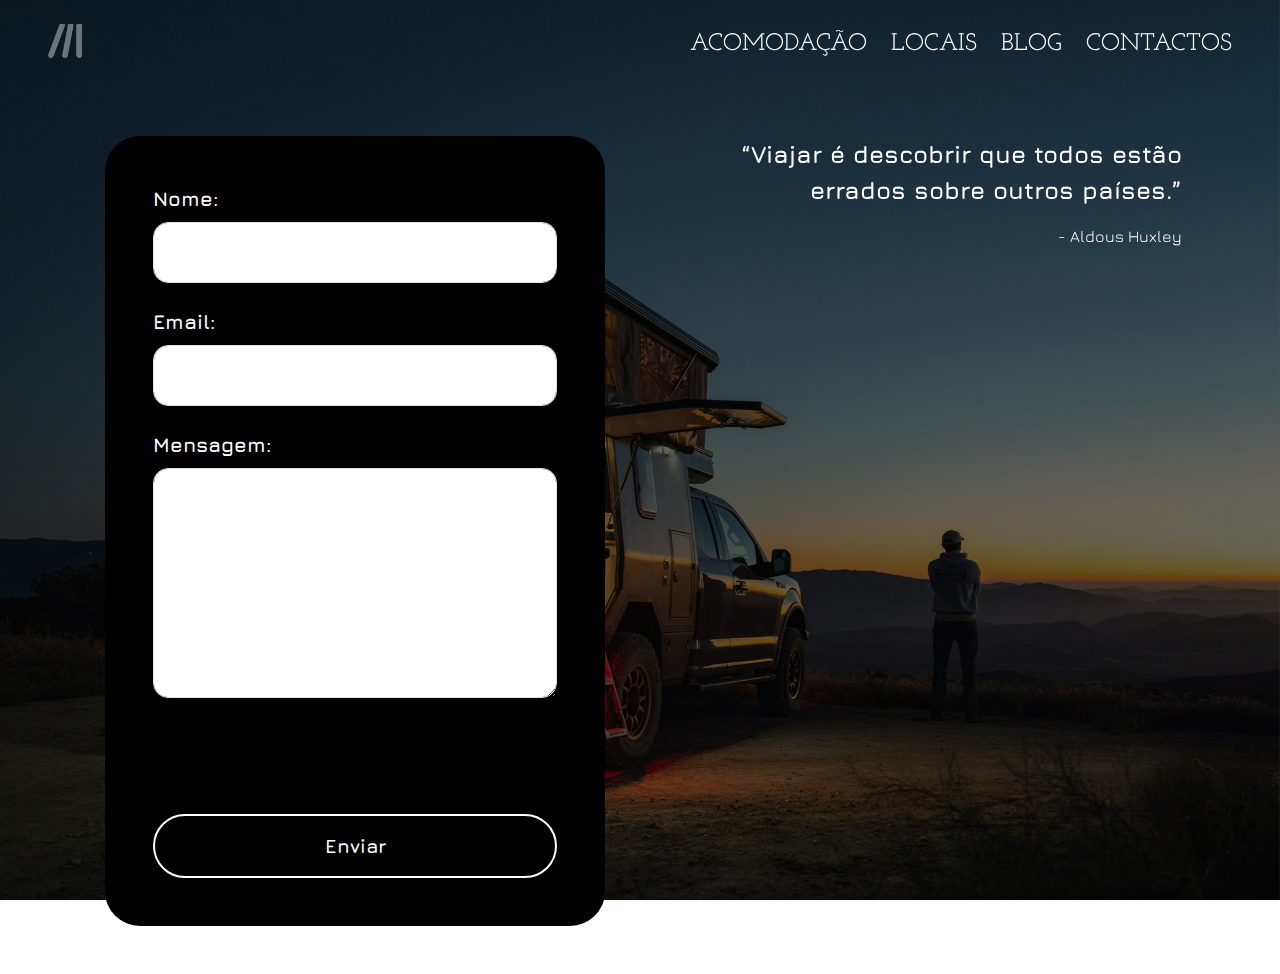
<file: Contactos.html>
<!DOCTYPE html>
<html lang="pt-br">
<head>
  <meta charset="UTF-8">
  <meta name="viewport" content="width=device-width, initial-scale=1">
  <title>Living Around</title>
  <link href="https://cdn.jsdelivr.net/npm/bootstrap@5.3.3/dist/css/bootstrap.min.css" rel="stylesheet">
  <link href="https://fonts.googleapis.com/css2?family=Josefin+Slab:wght@300;400;600&display=swap" rel="stylesheet">
  <link href="https://fonts.googleapis.com/css2?family=Jura:wght@400;600&display=swap" rel="stylesheet">
  <link rel="stylesheet" href="Contactos.css">
</head>

<body>

  <!-- Seção Hero -->
  <header class="hero">
    <nav class="d-flex justify-content-between align-items-center p-4 px-5">

      <!-- Logo -->
      <a href="index.html" class="navbar-brand">
        <img src="imagens/lines-leaning-solid 1.png" alt="Logo Living Around" class="logo">
      </a>

      <!-- Links -->
      <div class="d-flex gap-4 nav-links">
        <a href="Acomodacao.html" class="text-decoration-none">ACOMODAÇÃO</a>
        <a href="Locais.html" class="text-decoration-none">LOCAIS</a>
        <a href="index.html" class="text-decoration-none">BLOG</a>
        <a href="Contactos.html" class="text-decoration-none">CONTACTOS</a>
      </div>
    </nav>
  </header>

  <!-- Formulario de contacto -->
  <section class="container my-5">
    <div class="row">
      <!-- Formulário à esquerda -->
      <div class="col-md-6">
        <div class="form-container">
          <form>
            <div class="mb-4">
              <label for="nome" class="form-label text-white">Nome:</label>
              <input type="text" class="form-control" id="nome" placeholder="">
            </div>

            <div class="mb-4">
              <label for="email" class="form-label text-white">Email:</label>
              <input type="email" class="form-control" id="email" placeholder="">
            </div>

            <div class="mb-4">
              <label for="mensagem" class="form-label text-white">Mensagem:</label>
              <textarea class="form-control" id="mensagem" rows="8" placeholder=""></textarea>
            </div>
            <br><br>

            <!-- Botão envio -->
            <a href="ContactosAlert.html" class="discover-btn-light">Enviar</a>
          </form>
        </div>
      </div>

<div class="col-md-6 d-flex flex-column align-items-end frase-container">
  <p class="quote-text">
    “Viajar é descobrir que todos estão <br> errados sobre outros países.”
  </p>
  <p class="quote-author">
    - Aldous Huxley
  </p>
</div>
    
  </section>

</body>
</html>
</file>
<file: Contactos.css>
body {
  margin: 0;
  min-height: 100vh;
  font-family: 'Josefin Slab', serif;
  overflow-x: hidden;
}

/* Hero/Nav */
nav {
  flex-wrap: wrap;
}

.nav-links {
  margin-top: 0;
  margin-right: 0;
  display: flex;
  gap: 1.5rem;
}

nav a {
  color: white !important;
  font-weight: 500;
  font-size: 1.5rem;
}

nav a:hover {
  color: #ddd !important;
  text-decoration: underline;
}

.logo {
  height: 40px;
}

/* Background */
body::before {
  content: "";
  position: fixed;
  inset: 0;
  background: url('imagens/pexels-jeremy-bishop-1260133-20146347\ 2.png') center/cover no-repeat;
  z-index: -2;
}

body::after {
  content: "";
  position: fixed;
  inset: 0;
  background-color: rgba(0, 0, 0, 0.6);
  z-index: -1;
}

/* Formulário */
.form-container {
  max-width: 500px;
  width: 100%;
  margin: auto;
}

form {
  background-color: rgb(0, 0, 0);
  padding: 3rem;
  border-radius: 35px;
  backdrop-filter: blur(8px);
  font-family: 'Jura', sans-serif;
  font-size: 1.25rem;
  font-weight: bold;
}

/* Inputs */
.form-control {
  padding-top: 1rem;
  padding-bottom: 1.2rem;
  border-radius: 15px;
}

/* Botão */
.discover-btn-light {
  border: 2px solid white;
  border-radius: 35px;
  padding: 1rem 3rem;
  background: transparent;
  color: white;
  font-size: 1.2rem;
  font-weight: bold;
  text-decoration: none;
  transition: 0.3s;
  display: block;
  width: 100%;
  text-align: center;
  margin-top: 2rem;
}

.discover-btn-light:hover {
  background: white;
  color: black;
}

/* Frase */
.quote-text, .quote-author {
  color: white;
  font-family: 'Jura', sans-serif;
  text-align: right;
  margin-right: 1rem;
}

.quote-text {
  font-size: 1.5rem;
  font-weight: bold;
}

.quote-author {
  font-size: 1rem;
}

/* Container frase */
.frase-container {
  display: flex;
  flex-direction: column;
  justify-content: center;
  align-items: flex-end;
  height: 100%;
}

/* --------- MEDIA QUERIES --------- */

/* Tablets */
@media (max-width: 768px) {
  nav {
    justify-content: center;
  }
  
  .nav-links {
    flex-direction: column;
    align-items: center;
    gap: 1rem;
  }

  .quote-text, .quote-author {
    text-align: center;
    margin-right: 0;
  }

  .frase-container {
    position: relative;
    top: auto;
    right: auto;
    transform: none;
    margin-top: 2rem;
    align-items: center;
  }
}

/* Mobile */
@media (max-width: 480px) {
  form {
    padding: 2rem;
  }

  .discover-btn-light {
    padding: 0.8rem 2rem;
    font-size: 1rem;
  }

  .quote-text {
    font-size: 1.2rem;
  }

  .quote-author {
    font-size: 0.9rem;
  }
}
</file>
